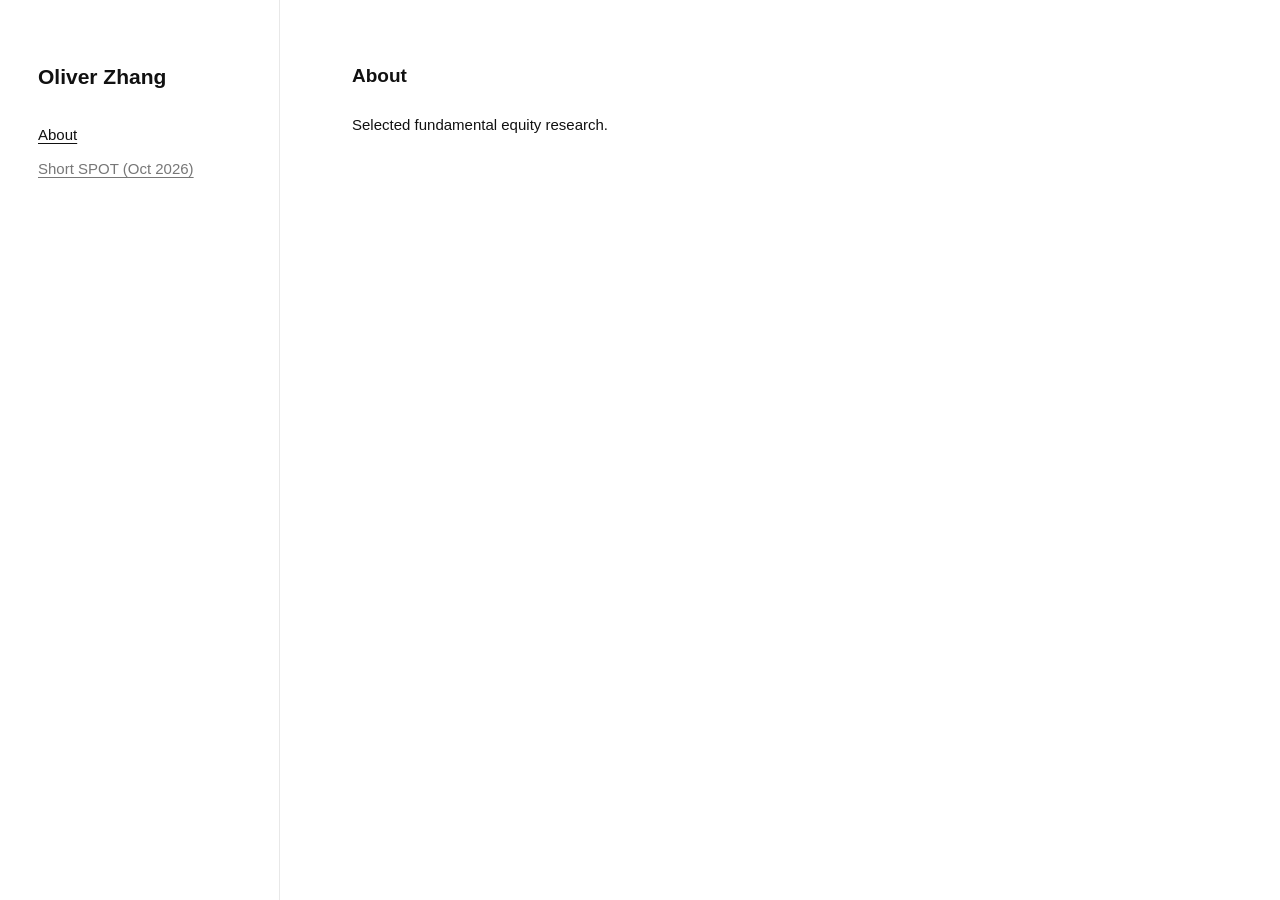
<file: index.html>
<!doctype html>
<html lang="en">
<head>
  <meta charset="utf-8">
  <meta name="viewport" content="width=device-width, initial-scale=1">
  <meta http-equiv="Cache-Control" content="no-cache, no-store, must-revalidate">
  <meta name="description" content="Selected investment research by Oliver Zhang.">
  <title>Oliver Zhang</title>
  <link rel="stylesheet" href="styles.css?v=20261005-4">
</head>
<body>
  <main class="layout">
    <aside class="sidebar">
      <h1><a href="#about">Oliver Zhang</a></h1>
      <nav>
        <a href="#about" data-link="about">About</a>
        <a href="#spot" data-link="spot">Short SPOT (Oct 2026)</a>
      </nav>
    </aside>

    <section class="content">
      <article id="about" class="panel">
        <h2>About</h2>
        <p>Selected fundamental equity research.</p>
      </article>

      <article id="spot" class="panel" hidden>
        <h2>Short SPOT (Oct 2026)</h2>
        <p><a class="artifact-link" href="files/Short-SPOT.pdf" target="_blank" rel="noopener">Pitch Writeup</a></p>
        <p><a class="artifact-link" href="https://view.officeapps.live.com/op/view.aspx?src=https%3A%2F%2Foliverzhang2024-wq.github.io%2Ffiles%2FShort-SPOT.xlsx" target="_blank" rel="noopener">Model</a></p>
        <img class="spot-hero" src="files/spotify-logo-hero.jpg" alt="Spotify logo on a dark background">
      </article>
    </section>
  </main>

  <script>
    const panels = [...document.querySelectorAll(".panel")];
    const links = [...document.querySelectorAll("[data-link]")];

    function show(id) {
      const target = document.getElementById(id) || document.getElementById("about");
      panels.forEach(panel => panel.hidden = panel !== target);
      links.forEach(link => link.classList.toggle("active", link.dataset.link === target.id));
    }

    function sync() {
      show(location.hash.replace("#", "") || "about");
    }

    window.addEventListener("hashchange", sync);
    sync();
  </script>
</body>
</html>
</file>
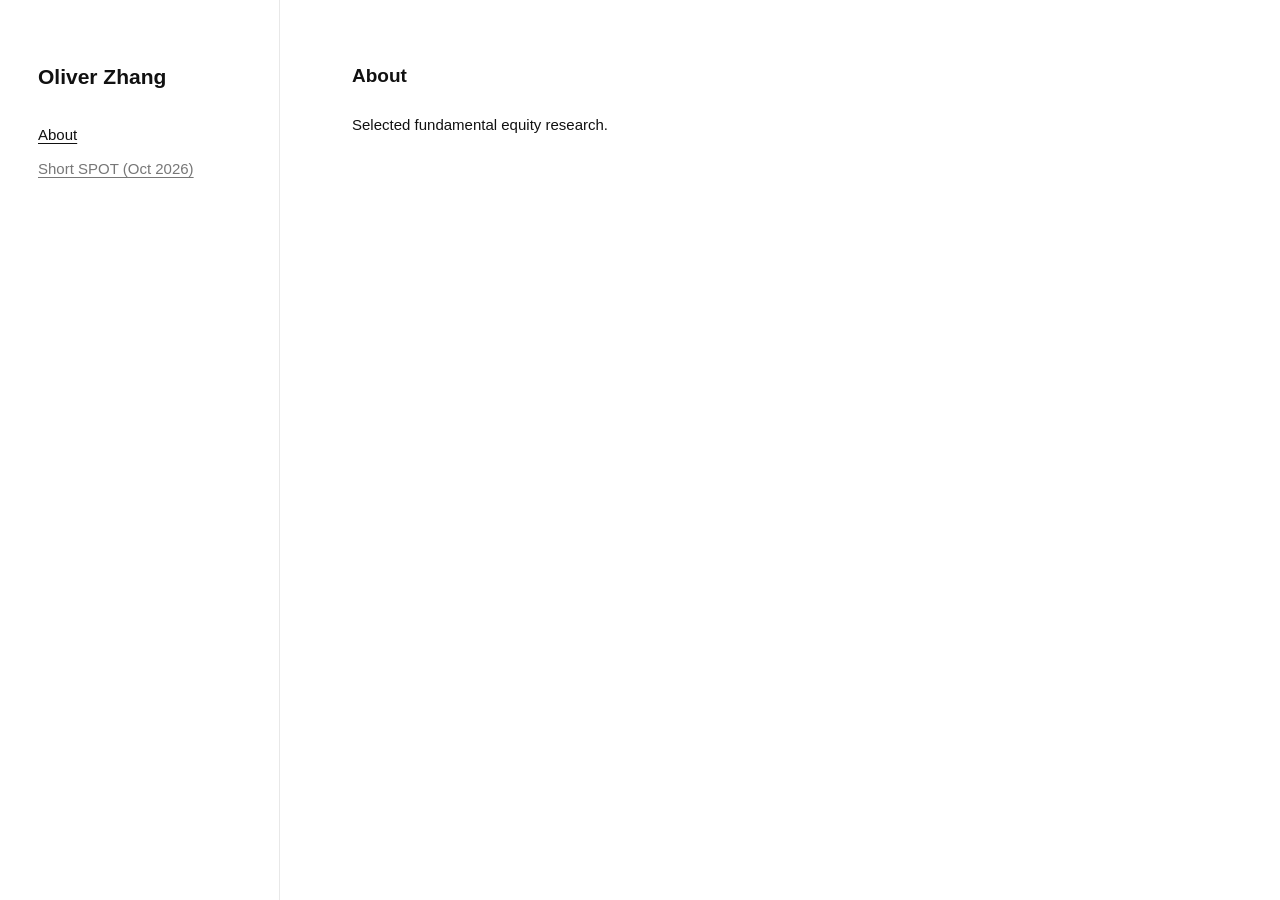
<file: about.html>
<!doctype html>
<html lang="en">
<head>
  <meta charset="utf-8">
  <meta http-equiv="refresh" content="0; url=./#about">
  <link rel="canonical" href="./#about">
  <title>About — Oliver Zhang</title>
  <script>location.replace("./#about");</script>
</head>
<body></body>
</html>
</file>
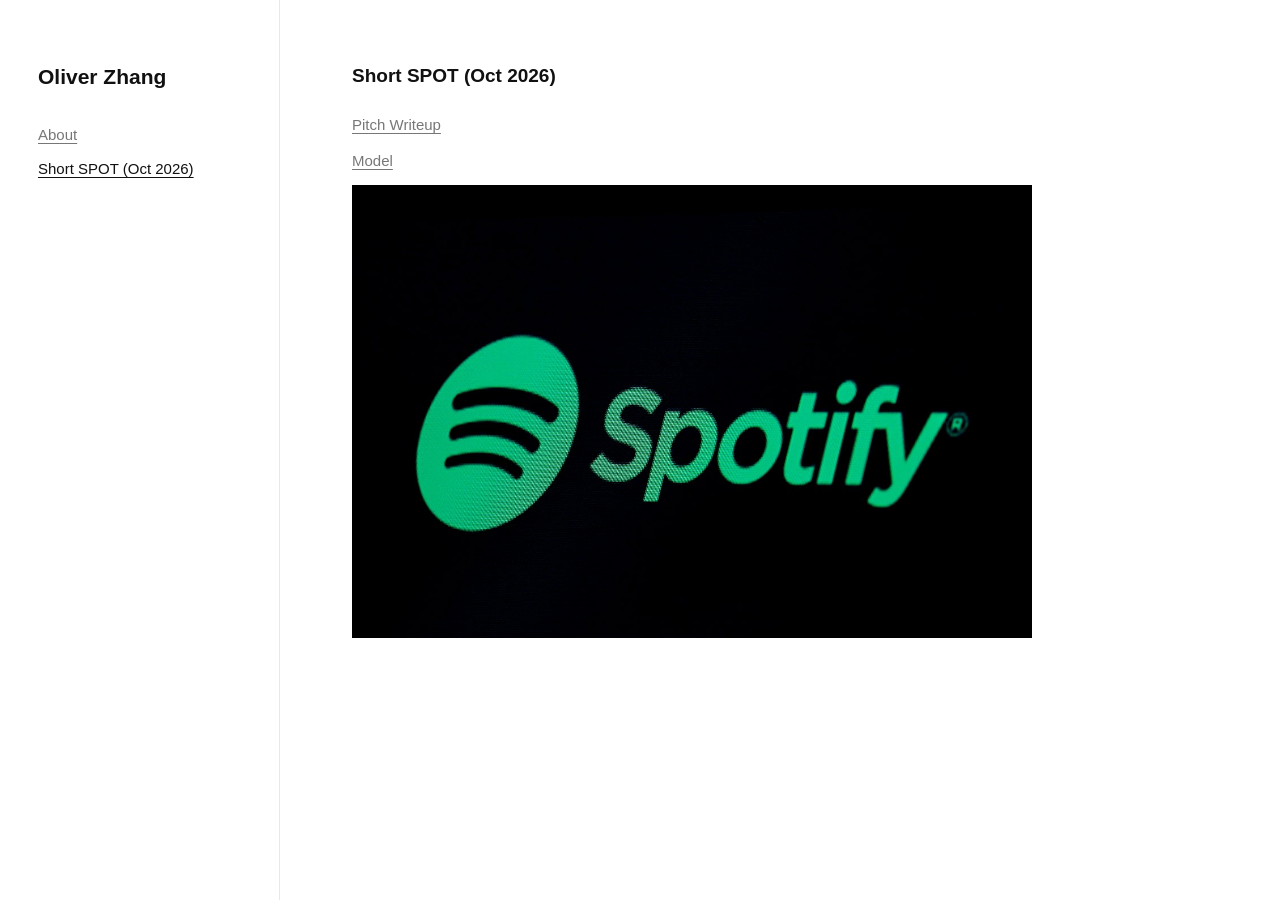
<file: spotify.html>
<!doctype html>
<html lang="en">
<head>
  <meta charset="utf-8">
  <meta http-equiv="refresh" content="0; url=./#spot">
  <link rel="canonical" href="./#spot">
  <title>Short SPOT (Oct 2026) — Oliver Zhang</title>
  <script>location.replace("./#spot");</script>
</head>
<body></body>
</html>
</file>
<file: styles.css>
:root {
  --ink: #111;
  --muted: #777;
  --line: #e8e8e8;
}

* { box-sizing: border-box; }

body {
  margin: 0;
  background: #fff;
  color: var(--ink);
  font-family: Arial, Helvetica, sans-serif;
  font-size: 15px;
  line-height: 1.6;
}

a { color: inherit; }

.layout {
  min-height: 100vh;
  display: grid;
  grid-template-columns: 280px minmax(0, 1fr);
}

.sidebar {
  position: sticky;
  top: 0;
  align-self: start;
  height: 100vh;
  padding: 64px 38px;
  border-right: 1px solid var(--line);
}

.sidebar h1 {
  margin: 0 0 34px;
  font-size: 21px;
  line-height: 1.2;
  font-weight: 600;
}

.sidebar h1 a { text-decoration: none; }

.sidebar nav {
  display: flex;
  flex-direction: column;
  align-items: flex-start;
  gap: 10px;
}

.sidebar nav a,
.artifact-link {
  color: var(--muted);
  text-decoration: underline;
  text-underline-offset: 3px;
}

.sidebar nav a:hover,
.sidebar nav a.active,
.artifact-link:hover {
  color: var(--ink);
}

.content {
  padding: 64px 72px 96px;
}

.panel {
  max-width: 720px;
}

.panel[hidden] { display: none; }

h2 {
  margin: 0 0 24px;
  font-size: 19px;
  line-height: 1.3;
  font-weight: 600;
}

p { margin: 0 0 12px; }

.spot-hero {
  display: block;
  width: min(100%, 680px);
  height: auto;
  margin: 0 0 28px;
}

@media (max-width: 720px) {
  .layout { grid-template-columns: 1fr; }

  .sidebar {
    position: static;
    height: auto;
    padding: 34px 24px 28px;
    border-right: 0;
    border-bottom: 1px solid var(--line);
  }

  .sidebar h1 { margin-bottom: 22px; }

  .content { padding: 34px 24px 64px; }
}
</file>
